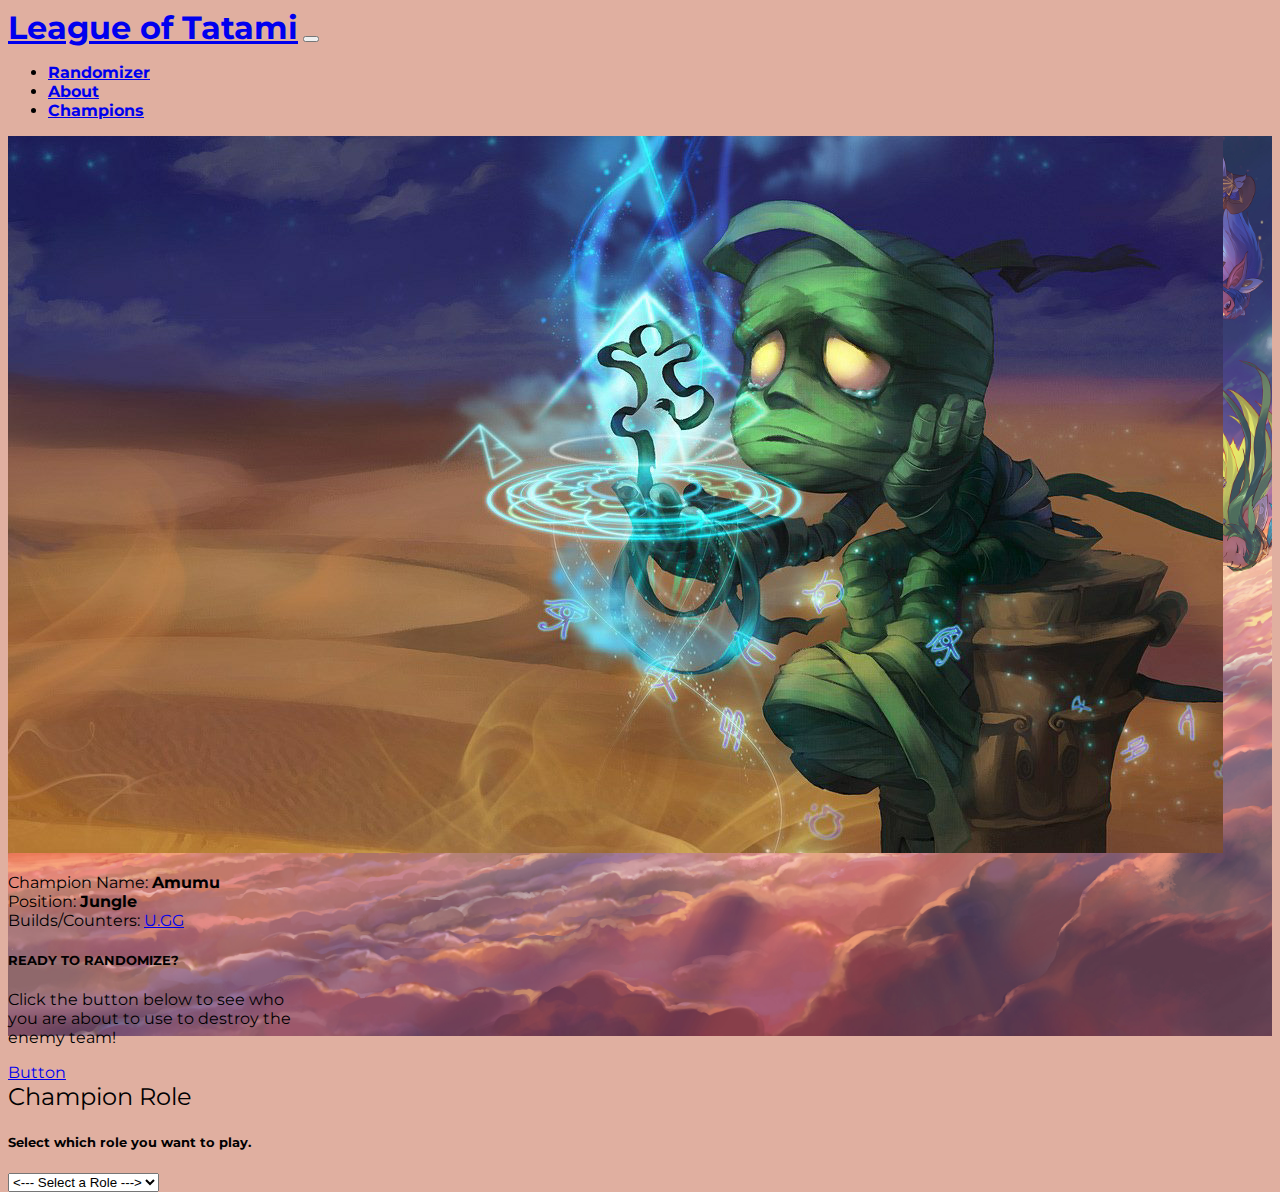
<file: randomizer.html>
<!DOCTYPE html>
<html lang="en">

<head>
    <meta charset="UTF-8">
    <meta http-equiv="X-UA-Compatible" content="IE=edge">
    <link rel="stylesheet" href="style.css">
    <meta name="viewport" content="width=device-width, initial-scale=1.0">
    <link rel="preconnect" href="https://fonts.googleapis.com">
    <link rel="preconnect" href="https://fonts.gstatic.com" crossorigin>
    <link href="https://fonts.googleapis.com/css2?family=Montserrat&display=swap" rel="stylesheet">
    <link rel="stylesheet" href="https://cdn.jsdelivr.net/npm/bootstrap@4.1.3/dist/css/bootstrap.min.css"
        integrity="sha384-MCw98/SFnGE8fJT3GXwEOngsV7Zt27NXFoaoApmYm81iuXoPkFOJwJ8ERdknLPMO" crossorigin="anonymous">
    <title>League Randomizer</title>
</head>

<body>
    <!-- navbar start -->
    <nav class="navbar fixed-top navbar-expand-lg navbar-dark p-md-3">
        <div class="container">
            <a href="index.html" class="navbar-brand"><span class="d-none d-lg-inline">League of Tatami</span></a>
            <button type="button" class="navbar-toggler" data-bs-target="#navbarNav" data-bs-toggle="collapse"
                aria-controls="navbarNav" aria-expanded="false" aria-label="Toggle Navbar">
                <span class="navbar-toggler-icon"></span>
            </button>

            <div class="collapse navbar-collapse" id="navbarNav">
                <div class="mx-auto"></div>
                <ul class="navbar-nav">

                    <li class="nav-item">
                        <a href="randomizer.html" class="nav-link text-white">Randomizer</a>
                    </li>
                    <li class="nav-item">
                        <a href="#" class="nav-link text-white">About</a>
                    </li>
                    <li class="nav-item">
                        <a href="#" class="nav-link text-white">Champions</a>
                    </li>
                </ul>
            </div>
        </div>
    </nav>
    <!-- navbar finish -->

    <!-- background img -->
    <div class="banner-image vh-100 ">

        <div class="container h-100 text-center">
            <!-- end of background img -->




            <div class="row h-100 align-items-center justify-content-center">
                <div class="col-lg-4">
                    <div class="card" style="width: 18rem;">
                        <img class="champImg card-img-top" src="imgs/champions/jungle/amumu_LoT.jpg"
                            alt="Card image cap" id='champImg'>
                        <div class="card-body">
                            <p class="card-text text-center">Champion Name: <span
                                    class='cardName'>Amumu</span><br>Position: <span class='cardRole'>
                                    Jungle</span><br>Builds/Counters: <a href="https://u.gg/lol/champions/amumu/build"
                                    class="buildURL">U.GG</a>
                            </p>
                        </div>
                    </div>
                </div>
                <div class="col-lg-4">
                    <div class="card" style="width: 18rem;">
                        <div class=" card-body">
                            <h5 class="card-title pt-4 pb-3"><span class='emphasized'>Ready to Randomize?</span>
                            </h5>
                            <p class="card-text pb-4">Click the button below to see who you are about to
                                use to destroy the enemy team!</p>
                            <a href="#" class="randomActivate btn btn-outline-danger">Button</a>
                        </div>
                    </div>
                </div>
                <div class="col-lg-4">
                    <div class="card text-white bg-dark mb-3" style="max-width: 18rem;">
                        <div class="card-header">Champion Role</div>
                        <div class="card-body">
                            <h5 class="card-title">Select which role you want to play.</h5>
                            <select class="roleSelect card-text rounded p-2">
                                <option value="noRoleSelected">&lt;--- Select a Role ---&gt;</option>
                                <option value="allPositions">All Positions</option>
                                <option value="jungle">Jungle</option>
                                <option value="top">Top</option>
                                <option value="mid">Mid</option>
                                <option value="adc">ADC</option>
                                <option value="support">Support</option>
                        </div>
                    </div>
                </div>
            </div>
        </div>


    </div>




    </div>
    </div>





    <!-- scripts for jquery, popper.js & bootstrap js plugins  -->
    <script src="https://code.jquery.com/jquery-3.3.1.slim.min.js"
        integrity="sha384-q8i/X+965DzO0rT7abK41JStQIAqVgRVzpbzo5smXKp4YfRvH+8abtTE1Pi6jizo"
        crossorigin="anonymous"></script>
    <script src="https://cdn.jsdelivr.net/npm/popper.js@1.14.3/dist/umd/popper.min.js"
        integrity="sha384-ZMP7rVo3mIykV+2+9J3UJ46jBk0WLaUAdn689aCwoqbBJiSnjAK/l8WvCWPIPm49"
        crossorigin="anonymous"></script>
    <script src="https://cdn.jsdelivr.net/npm/bootstrap@4.1.3/dist/js/bootstrap.min.js"
        integrity="sha384-ChfqqxuZUCnJSK3+MXmPNIyE6ZbWh2IMqE241rYiqJxyMiZ6OW/JmZQ5stwEULTy"
        crossorigin="anonymous"></script>
    <script type="text/javascript" src="app.js"></script>



</body>

</html>
</file>
<file: style.css>
html {
    background-color: #e0afa0;

}

body nav {
    font-family: 'Montserrat', sans-serif;
    font-weight: bold;

}

.banner-image {
    background-image: url('imgs/anime-2019011119-laginate.jpg');
    background-size: cover;
    height: 100vh;
    font-family: 'Montserrat', sans-serif;

}

.navbar .container .navbar-brand {
    font-size: 2rem;
}

.description div {
    font-family: 'Montserrat', sans-serif;
    background-color: #e0afa0;
    border-radius: 7px;
}

span {
    font-weight: bold;
}

.headerDescText {
    width: 50%;
    border-radius: 7px
}

.emphasized {
    font-weight: bold;
    text-transform: uppercase;
}

.card-header {
    font-size: 1.5rem;
}
</file>
